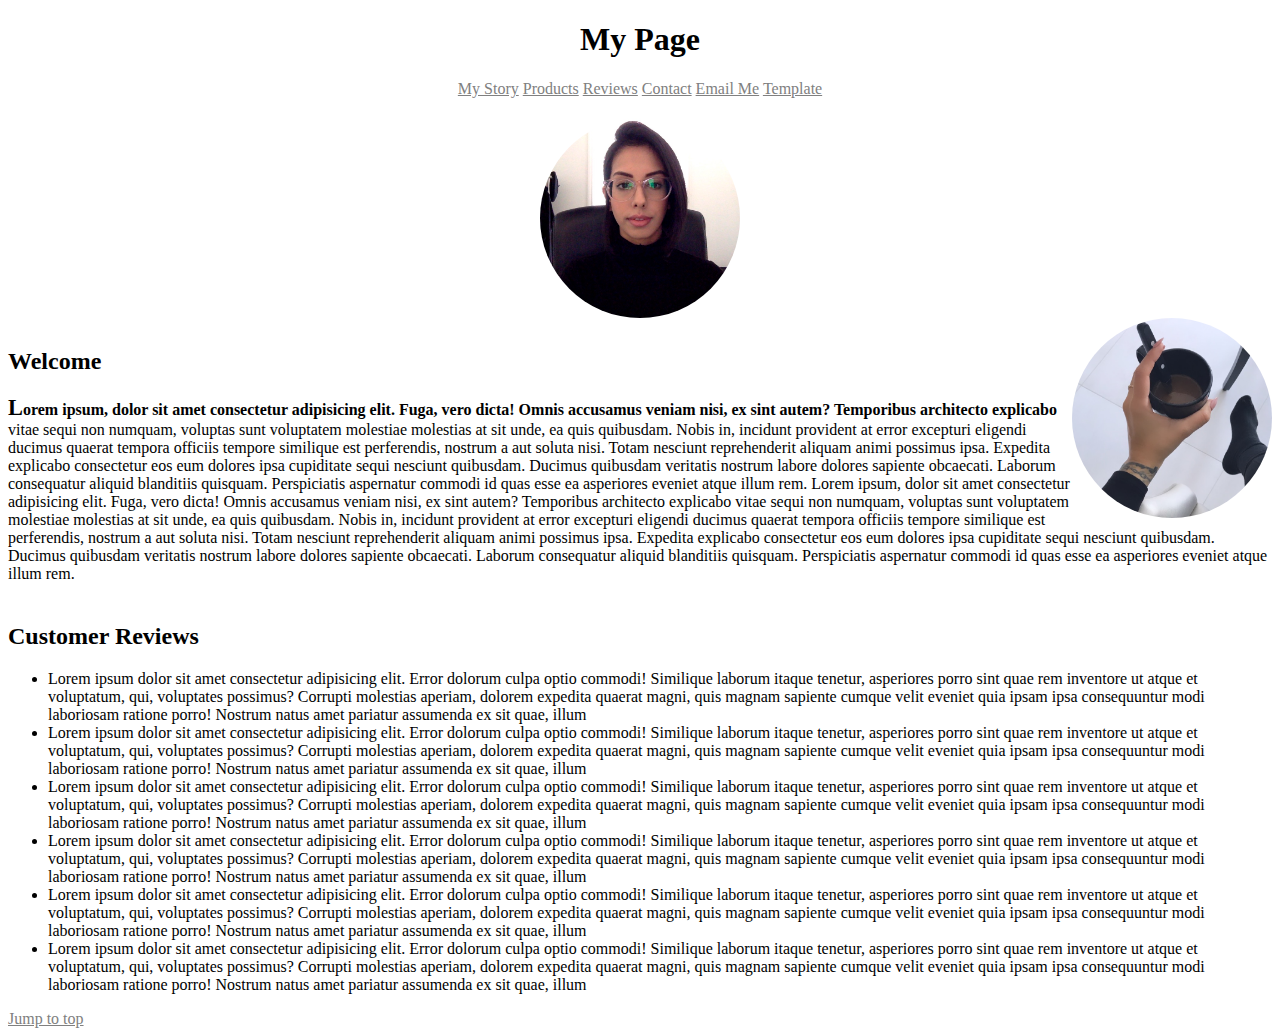
<file: index.html>
<!DOCTYPE html>
<html lang="en">
  <head>
    <meta charset="UTF-8" />
    <meta name="viewport" content="width=device-width, initial-scale=1.0" />
    <meta name="keywords" content="HTML, CSS" />
    <title>My Page</title>
    <link rel="stylesheet" href="css/styles.css">
  </head>
  <body>
        <h1>My Page</h1>
        <div class="titles">
        <a href="products/aboutme.html">My Story</a>
        <a href="products/products.html">Products</a>
        <a href="#section-customer-reviews">Reviews</a>
        <a href="https://www.instagram.com/da.minimal/" target="_blank">Contact</a>
        <a href="mailto:damvaru4@gmail.com">Email Me</a>
        <a href="template.html">Template</a>
    </div>
    <div class="photo">
        <img src="imgs/mephoto.jpg" alt="photobooth pic"/>
    </div>
    <img class="coffee" src="imgs/coffee.jpg" alt="holding a coffee mug"/>
    <h2>Welcome</h2>
    <p>
      Lorem ipsum, dolor sit amet consectetur adipisicing elit. Fuga, vero
      dicta! Omnis accusamus veniam nisi, ex sint autem? Temporibus architecto
      explicabo vitae sequi non numquam, voluptas sunt voluptatem molestiae
      molestias at sit unde, ea quis quibusdam. Nobis in, incidunt provident at
      error excepturi eligendi ducimus quaerat tempora officiis tempore
      similique est perferendis, nostrum a aut soluta nisi. Totam nesciunt
      reprehenderit aliquam animi possimus ipsa. Expedita explicabo consectetur
      eos eum dolores ipsa cupiditate sequi nesciunt quibusdam. Ducimus
      quibusdam veritatis nostrum labore dolores sapiente obcaecati. Laborum
      consequatur aliquid blanditiis quisquam. Perspiciatis aspernatur commodi
      id quas esse ea asperiores eveniet atque illum rem. Lorem ipsum, dolor sit
      amet consectetur adipisicing elit. Fuga, vero dicta! Omnis accusamus
      veniam nisi, ex sint autem? Temporibus architecto explicabo vitae sequi
      non numquam, voluptas sunt voluptatem molestiae molestias at sit unde, ea
      quis quibusdam. Nobis in, incidunt provident at error excepturi eligendi
      ducimus quaerat tempora officiis tempore similique est perferendis,
      nostrum a aut soluta nisi. Totam nesciunt reprehenderit aliquam animi
      possimus ipsa. Expedita explicabo consectetur eos eum dolores ipsa
      cupiditate sequi nesciunt quibusdam. Ducimus quibusdam veritatis nostrum
      labore dolores sapiente obcaecati. Laborum consequatur aliquid blanditiis
      quisquam. Perspiciatis aspernatur commodi id quas esse ea asperiores
      eveniet atque illum rem.
    </p>

    <h2 id="section-customer-reviews">Customer Reviews</h2>
    <p>
        <ul>
            <li>Lorem ipsum dolor sit amet consectetur adipisicing elit. Error dolorum
                culpa optio commodi! Similique laborum itaque tenetur, asperiores porro
                sint quae rem inventore ut atque et voluptatum, qui, voluptates possimus?
                Corrupti molestias aperiam, dolorem expedita quaerat magni, quis magnam
                sapiente cumque velit eveniet quia ipsam ipsa consequuntur modi laboriosam
                ratione porro! Nostrum natus amet pariatur assumenda ex sit quae, illum
            </li>
            <li>Lorem ipsum dolor sit amet consectetur adipisicing elit. Error dolorum
                culpa optio commodi! Similique laborum itaque tenetur, asperiores porro
                sint quae rem inventore ut atque et voluptatum, qui, voluptates possimus?
                Corrupti molestias aperiam, dolorem expedita quaerat magni, quis magnam
                sapiente cumque velit eveniet quia ipsam ipsa consequuntur modi laboriosam
                ratione porro! Nostrum natus amet pariatur assumenda ex sit quae, illum
            </li>
            <li>Lorem ipsum dolor sit amet consectetur adipisicing elit. Error dolorum
                culpa optio commodi! Similique laborum itaque tenetur, asperiores porro
                sint quae rem inventore ut atque et voluptatum, qui, voluptates possimus?
                Corrupti molestias aperiam, dolorem expedita quaerat magni, quis magnam
                sapiente cumque velit eveniet quia ipsam ipsa consequuntur modi laboriosam
                ratione porro! Nostrum natus amet pariatur assumenda ex sit quae, illum
            </li>
            <li>Lorem ipsum dolor sit amet consectetur adipisicing elit. Error dolorum
                culpa optio commodi! Similique laborum itaque tenetur, asperiores porro
                sint quae rem inventore ut atque et voluptatum, qui, voluptates possimus?
                Corrupti molestias aperiam, dolorem expedita quaerat magni, quis magnam
                sapiente cumque velit eveniet quia ipsam ipsa consequuntur modi laboriosam
                ratione porro! Nostrum natus amet pariatur assumenda ex sit quae, illum
            </li>
            <li>Lorem ipsum dolor sit amet consectetur adipisicing elit. Error dolorum
                culpa optio commodi! Similique laborum itaque tenetur, asperiores porro
                sint quae rem inventore ut atque et voluptatum, qui, voluptates possimus?
                Corrupti molestias aperiam, dolorem expedita quaerat magni, quis magnam
                sapiente cumque velit eveniet quia ipsam ipsa consequuntur modi laboriosam
                ratione porro! Nostrum natus amet pariatur assumenda ex sit quae, illum
            </li>
            <li>Lorem ipsum dolor sit amet consectetur adipisicing elit. Error dolorum
                culpa optio commodi! Similique laborum itaque tenetur, asperiores porro
                sint quae rem inventore ut atque et voluptatum, qui, voluptates possimus?
                Corrupti molestias aperiam, dolorem expedita quaerat magni, quis magnam
                sapiente cumque velit eveniet quia ipsam ipsa consequuntur modi laboriosam
                ratione porro! Nostrum natus amet pariatur assumenda ex sit quae, illum
            </li>
        </ul>
    </p>
    <a href="#">Jump to top</a>
  </body>
</html>
</file>
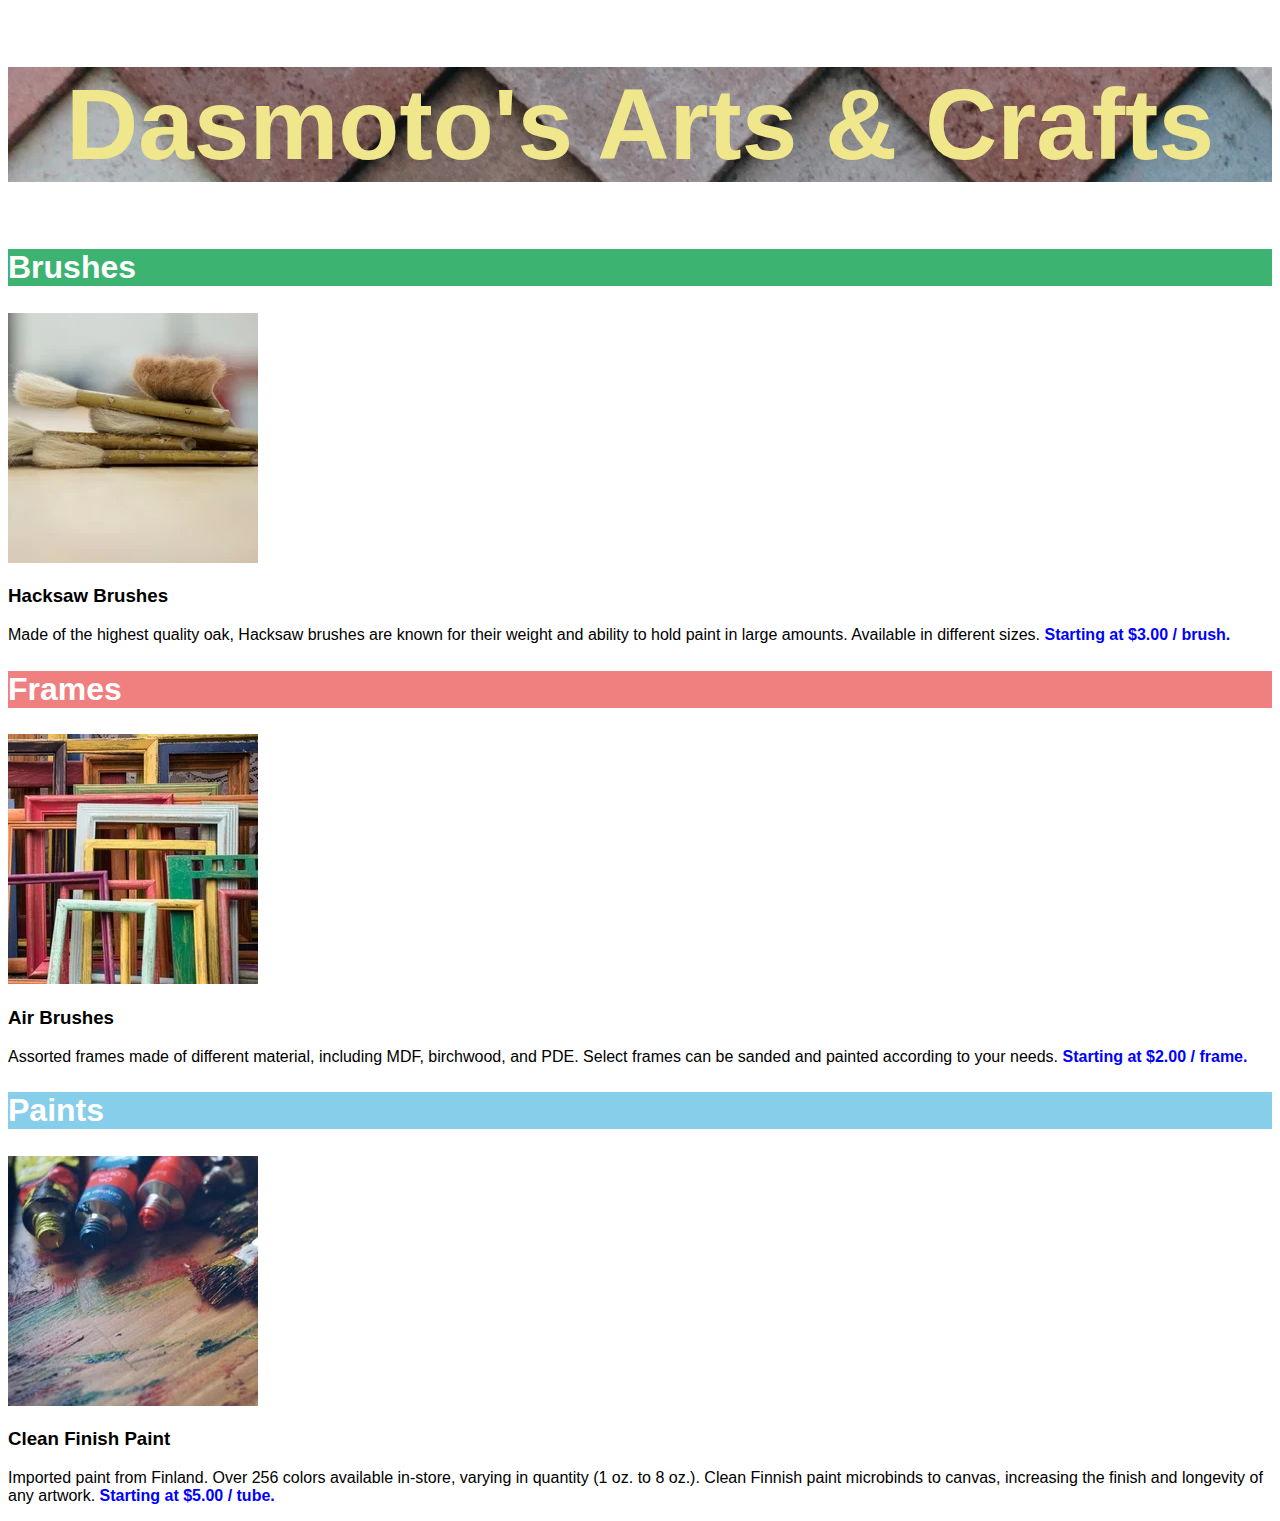
<file: Dasmoto's ArtsCrafts/index.html>
<!DOCTYPE html>
<html lang="en">
  <head>
    <meta charset="UTF-8" />
    <meta http-equiv="X-UA-Compatible" content="IE=edge" />
    <meta name="viewport" content="width=device-width, initial-scale=1.0" />
    <title>Dasmoto's Arts & Crafts</title>
    <link rel="stylesheet" href="./style.css" type="text/css" />
  </head>
  <body>
    <header>
      <h1>Dasmoto's Arts & Crafts</h1>
      <div class="item1">
        <h2 id="brush">Brushes</h2>
        <img src="img/hacksaw.webp" alt="image of paint brushes" />
        <h3>Hacksaw Brushes</h3>
        <p>
          Made of the highest quality oak, Hacksaw brushes are known for their
          weight and ability to hold paint in large amounts. Available in
          different sizes. <span class="price">Starting at $3.00 / brush.</span>
        </p>
      </div>
      <div class="item2">
        <h2 id="frame">Frames</h2>
        <img src="img/frames.webp" alt="image of paint brushes" />
        <h3>Air Brushes</h3>
        <p>
          Assorted frames made of different material, including MDF, birchwood,
          and PDE. Select frames can be sanded and painted according to your
          needs. <span class="price">Starting at $2.00 / frame.</span>
        </p>
      </div>
      <div class="item3">
        <h2 id="paint">Paints</h2>
        <img src="img/finnish.webp" alt="image of paint brushes" />
        <h3>Clean Finish Paint</h3>
        <p>
          Imported paint from Finland. Over 256 colors available in-store,
          varying in quantity (1 oz. to 8 oz.). Clean Finnish paint microbinds
          to canvas, increasing the finish and longevity of any artwork.
          <span class="price">Starting at $5.00 / tube.</span>
        </p>
      </div>
    </header>
  </body>
</html>
</file>
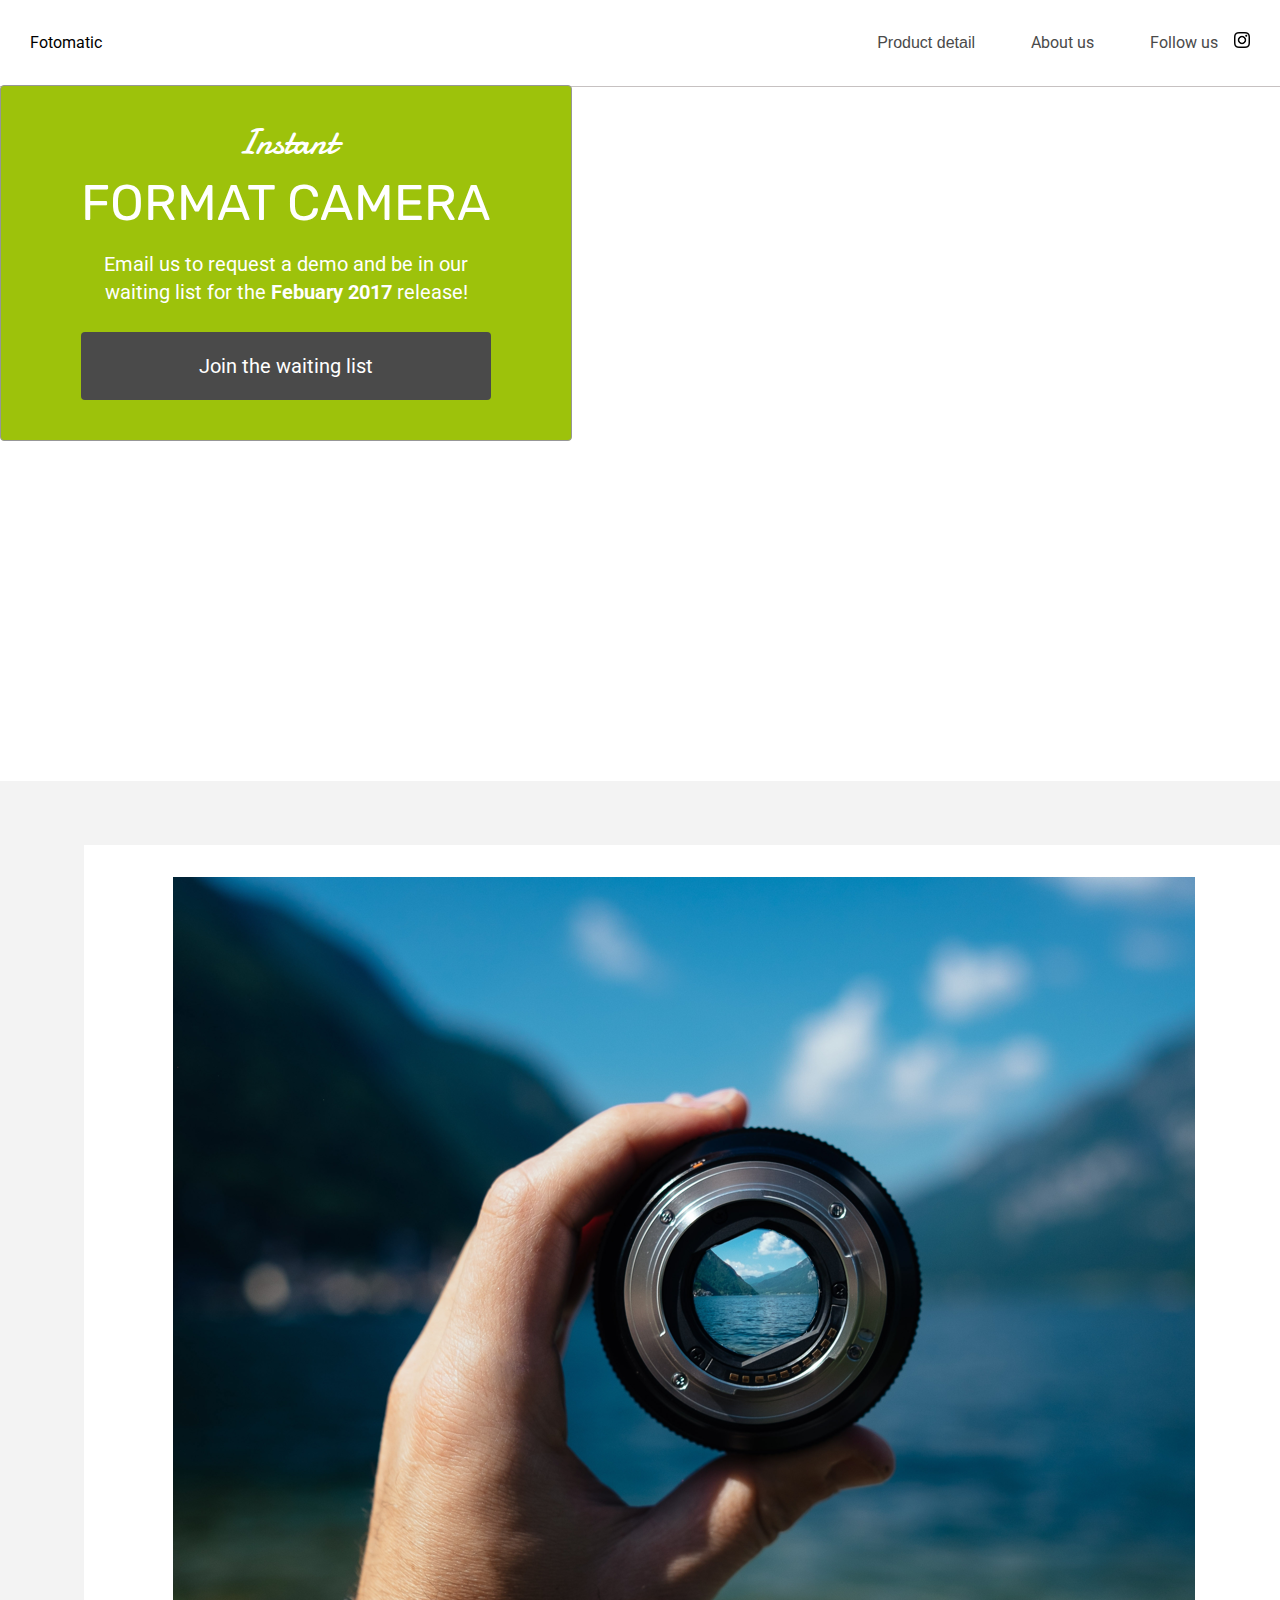
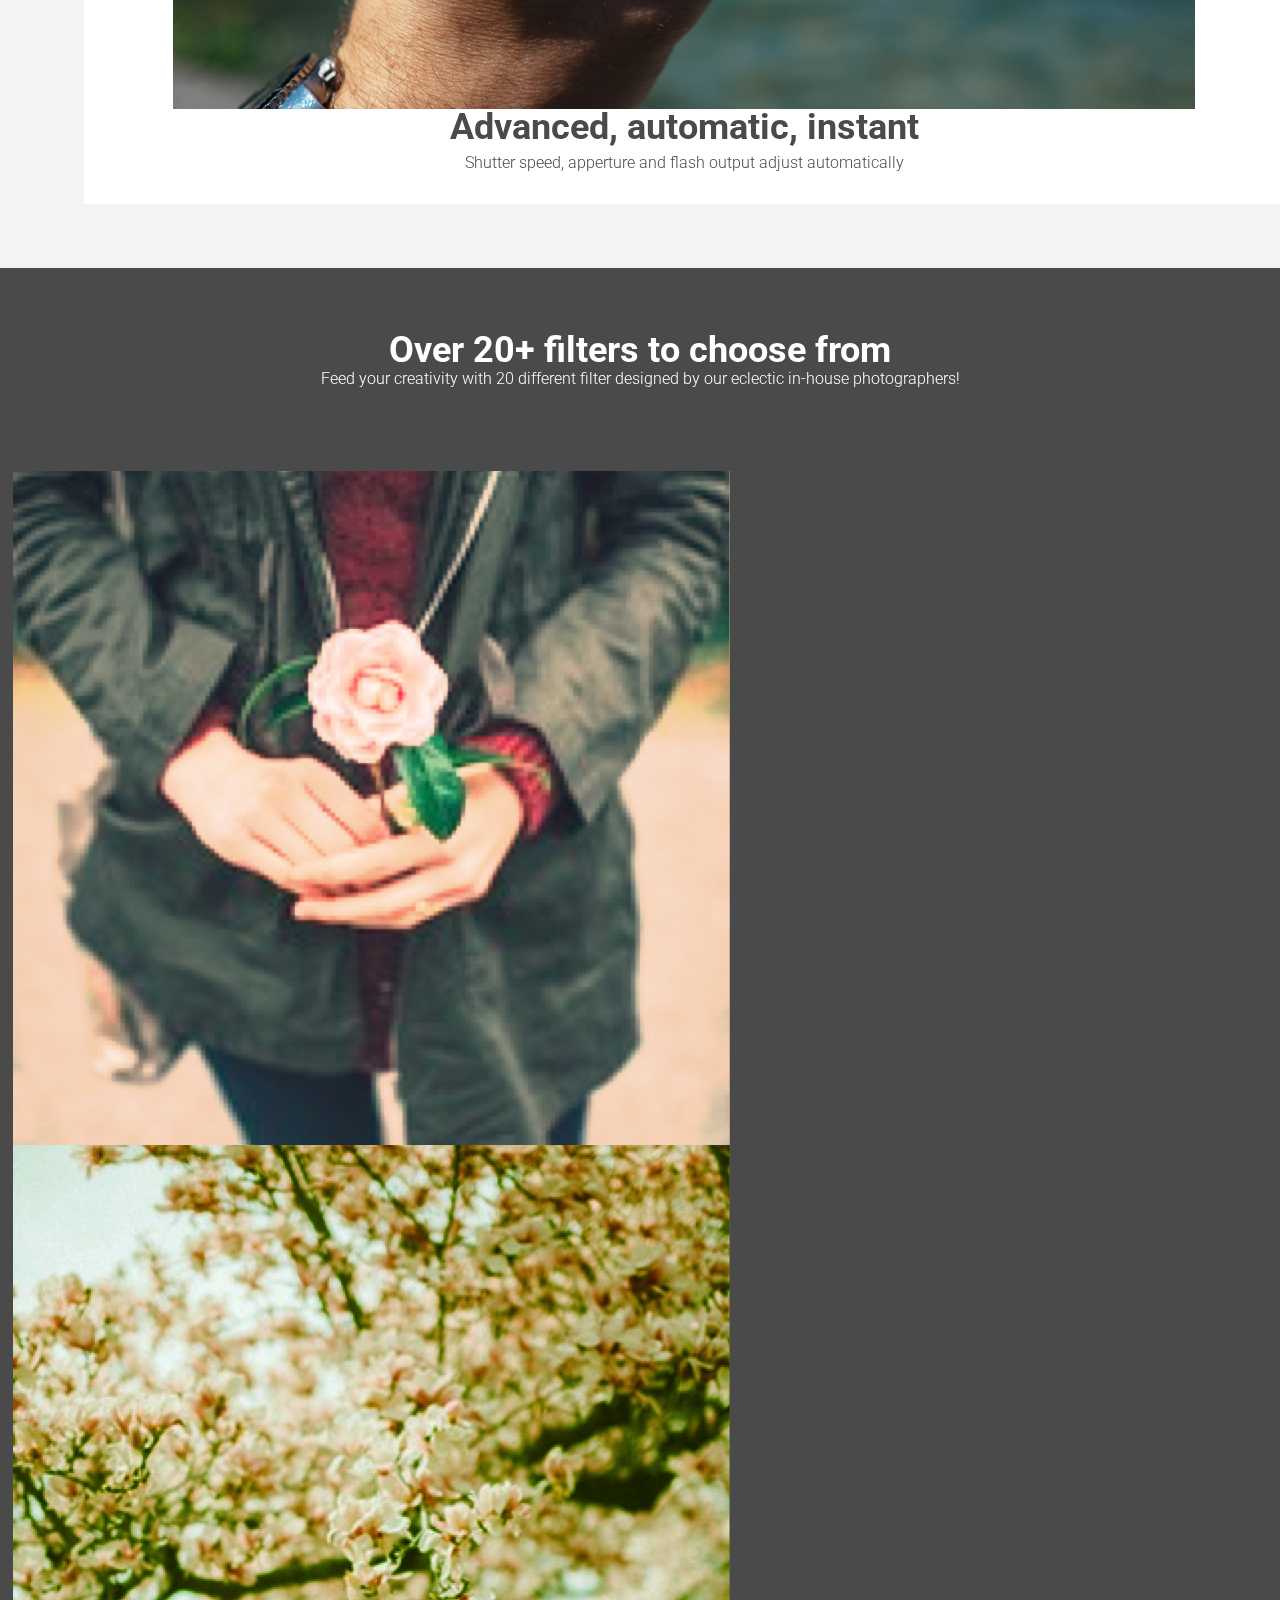
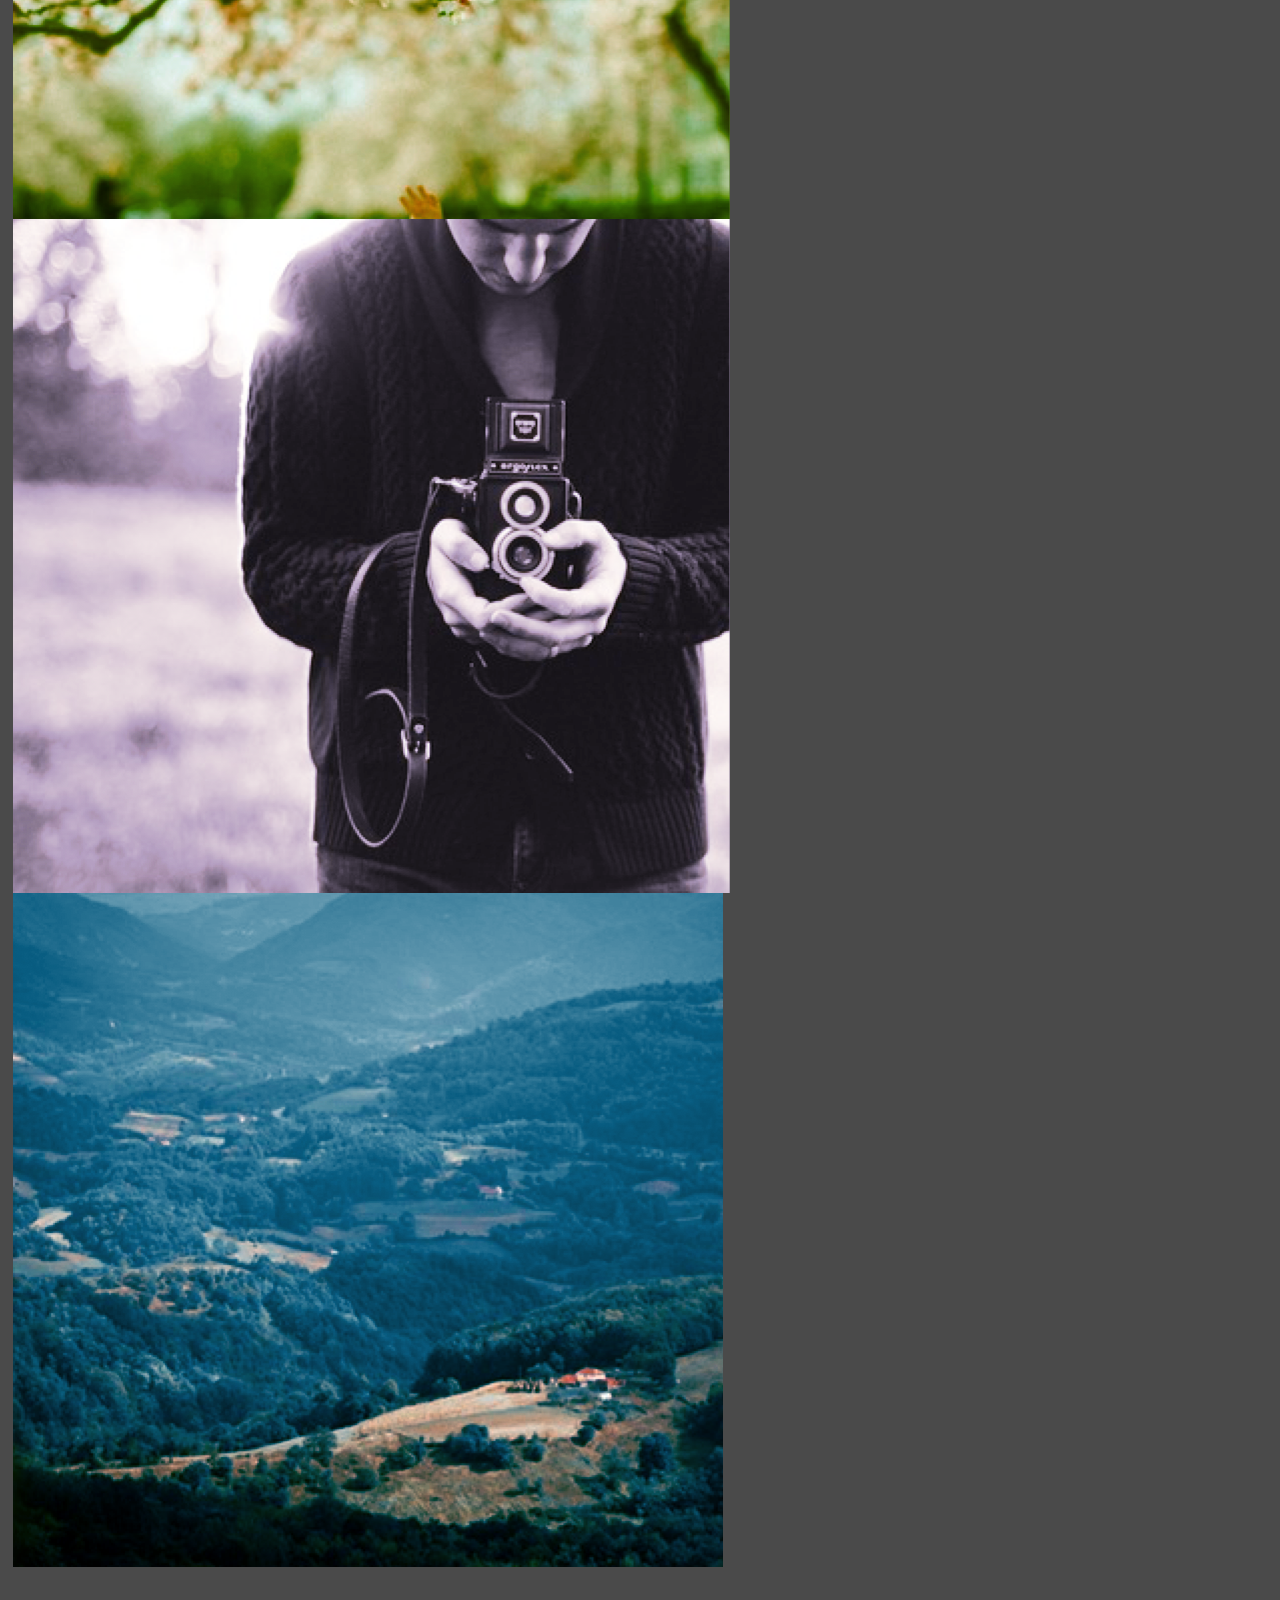
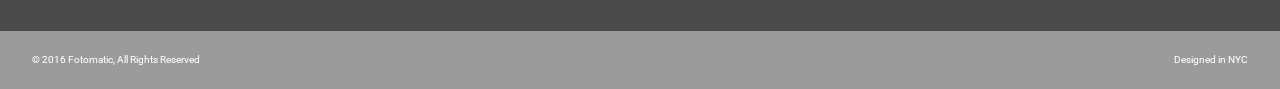
<file: foto/index.html>
<!DOCTYPE html>
<html>
  <head>
    <link
      href="https://fonts.googleapis.com/css?family=Damion"
      rel="stylesheet"
    />
    <link
      href="https://fonts.googleapis.com/css?family=Rubik"
      rel="stylesheet"
    />
    <link
      href="https://fonts.googleapis.com/css?family=Roboto:300,400,600,700"
      rel="stylesheet"
    />
    <link rel="stylesheet" href="css/reset.css" />
    <link rel="stylesheet" href="css/style.css" />
    <meta charset="UTF-8" />
  </head>
  <body>
    <!-- Header -->
    <header>
      <div class="content">
        <a href="index.html" class="desktop logo">Fotomatic</a>
        <nav class="desktop">
          <ul>
            <li><a href="#">Product detail</a></li>
            <li><a href="#">About us</a></li>
            <li>
              <a href="https://www.instagram.com/"
                >Follow us <img class="icon" src="images/instagram.png"
              /></a>
            </li>
          </ul>
        </nav>
        <nav class="mobile">
          <ul>
            <li>
              <a href="#"><img src="images/ic-logo.svg" /></a>
            </li>
            <li>
              <a href="#"><img src="images/ic-product-detail.svg" /></a>
            </li>
            <li>
              <a href="#"><img src="images/ic-about-us.svg" /></a>
            </li>
            <li><a href="#" class="button">Join us</a></li>
          </ul>
        </nav>
      </div>
    </header>

    <!-- Main Content -->
    <div class="main-content">
      <!-- Sign Up Section -->
      <div id="sign-up-section" class="banner">
        <div id="sign-up-cta">
          <div class="content center">
            <div class="header">
              <h2 class="cursive">Instant</h2>
              <h1 class="striking">FORMAT CAMERA</h1>
            </div>
            <div class="email">
              <span>
                Email us to request a demo and be in our waiting list for the
                <strong>Febuary 2017</strong> release!
              </span>
              <div class="button">Join the waiting list</div>
            </div>
          </div>
        </div>
      </div>

      <!-- Features Section -->
      <div id="features-section">
        <div class="feature">
          <div class="center">
            <div class="image-container">
              <img src="images/feature-1.png" />
            </div>
            <div class="content">
              <h2>Advanced, automatic, instant</h2>
              <h3>
                Shutter speed, apperture and flash output adjust automatically
              </h3>
            </div>
          </div>
        </div>
        <div class="feature">
          <div class="center">
            <div class="image-container">
              <img src="images/feature-2.png" />
            </div>
            <div class="content">
              <h2>Beautifully crafted inside-out</h2>
              <h3>
                From the paint outside to the tiny screw inside, Fotomatic is
                crafted with love and 20-year of expertise
              </h3>
            </div>
          </div>
        </div>
      </div>

      <!-- Filters Section -->
      <div id="filters-section">
        <div class="content center">
          <h2>Over 20+ filters to choose from</h2>
          <h3>
            Feed your creativity with 20 different filter designed by our
            eclectic in-house photographers!
          </h3>
        </div>
        <div class="images-container">
          <div class="image-container">
            <img src="images/filter-1.png" />
          </div>
          <div class="image-container">
            <img src="images/filter-2.png" />
          </div>
          <div class="image-container">
            <img src="images/filter-3.png" />
          </div>
          <div class="image-container extra">
            <img src="images/filter-4.png" />
          </div>
        </div>
      </div>

      <!-- Quotes Section
    <div id="quotes-section">
      <div class="content center">
        <span class="quote">“It’s truly something that could create a brand new photography Renaissance”</span>
        <img class="quote-citation" src="./resources/images/photography-logo.png" />
      </div>
    </div>

    <!-- Footer -->
      <footer>
        <div class="content">
          <span class="copyright">© 2016 Fotomatic, All Rights Reserved</span>
          <span class="location">Designed in NYC</span>
        </div>
      </footer>
    </div>
  </body>
</html>
</file>
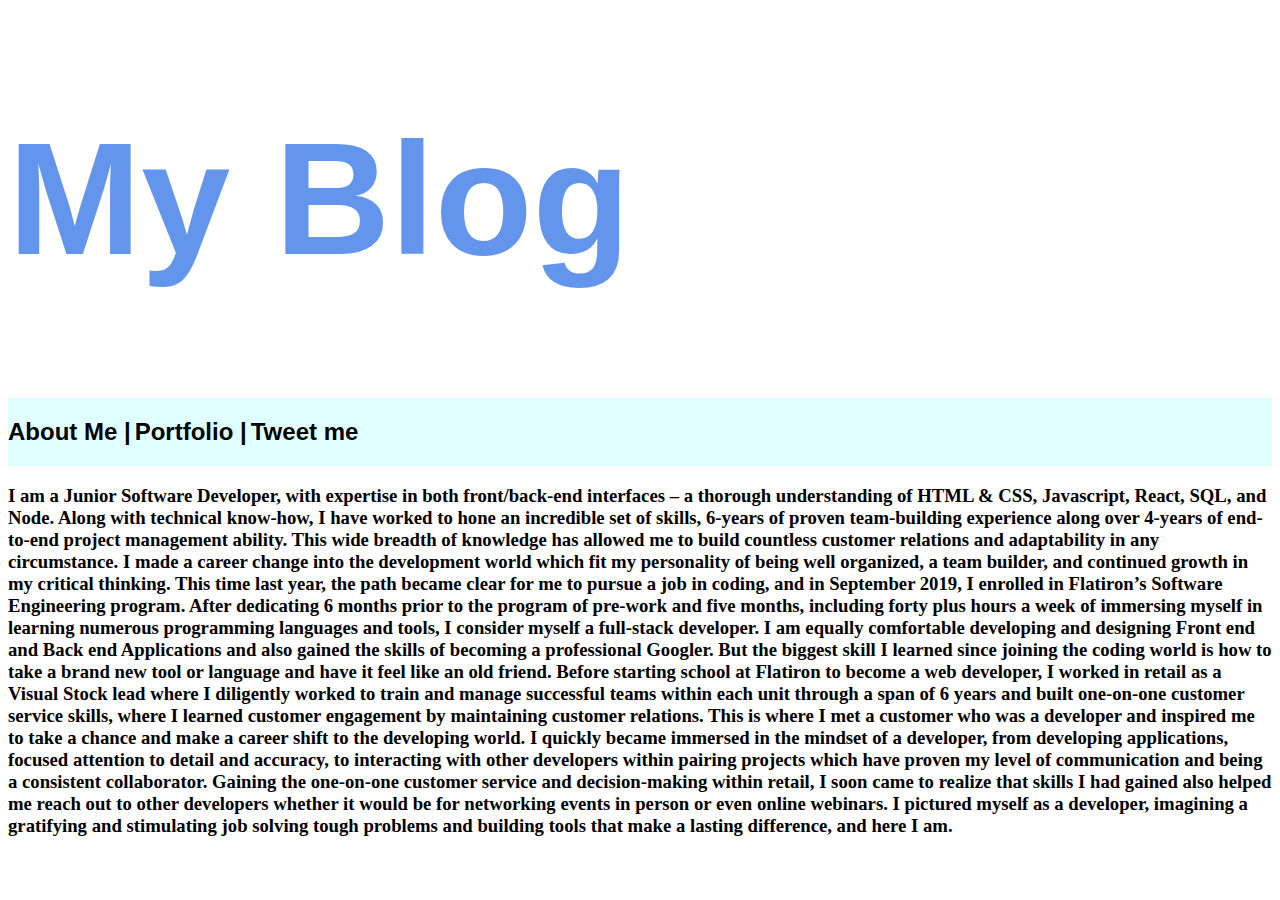
<file: Website/index.html>
<!DOCTYPE html>
<html lang="en">
  <head>
    <meta charset="UTF-8" />
    <meta http-equiv="X-UA-Compatible" content="IE=edge" />
    <meta name="viewport" content="width=device-width, initial-scale=1.0" />
    <link rel="stylesheet" href="styles.css" />
    <title>Blog</title>
  </head>
  <body>
    <h1>My Blog</h1>
    <nav class="nav-bar">
      <a href="#about-me"><h2>About Me |</h2></a>
      <a href="https://dvru.github.io/portfolio/"><h2>Portfolio |</h2></a>
      <a href="https://twitter.com/VaruDamini"><h2>Tweet me</h2></a>
    </nav>
    <div id="about-me">
      <h3>
      
        I am a Junior Software Developer, with expertise in both front/back-end
        interfaces – a thorough understanding of HTML & CSS, Javascript, React,
        SQL, and Node. Along with technical know-how, I have worked to hone an
        incredible set of skills, 6-years of proven team-building experience
        along over 4-years of end-to-end project management ability. This wide
        breadth of knowledge has allowed me to build countless customer
        relations and adaptability in any circumstance. I made a career change
        into the development world which fit my personality of being well
        organized, a team builder, and continued growth in my critical thinking.
        This time last year, the path became clear for me to pursue a job in
        coding, and in September 2019, I enrolled in Flatiron’s Software
        Engineering program. After dedicating 6 months prior to the program of
        pre-work and five months, including forty plus hours a week of immersing
        myself in learning numerous programming languages and tools, I consider
        myself a full-stack developer. I am equally comfortable developing and
        designing Front end and Back end Applications and also gained the skills
        of becoming a professional Googler. But the biggest skill I learned
        since joining the coding world is how to take a brand new tool or
        language and have it feel like an old friend. Before starting school at
        Flatiron to become a web developer, I worked in retail as a Visual Stock
        lead where I diligently worked to train and manage successful teams
        within each unit through a span of 6 years and built one-on-one customer
        service skills, where I learned customer engagement by maintaining
        customer relations. This is where I met a customer who was a developer
        and inspired me to take a chance and make a career shift to the
        developing world. I quickly became immersed in the mindset of a
        developer, from developing applications, focused attention to detail and
        accuracy, to interacting with other developers within pairing projects
        which have proven my level of communication and being a consistent
        collaborator. Gaining the one-on-one customer service and
        decision-making within retail, I soon came to realize that skills I had
        gained also helped me reach out to other developers whether it would be
        for networking events in person or even online webinars. I pictured
        myself as a developer, imagining a gratifying and stimulating job
        solving tough problems and building tools that make a lasting
        difference, and here I am.
      </h3>
    </div>
  </body>
</html>
</file>
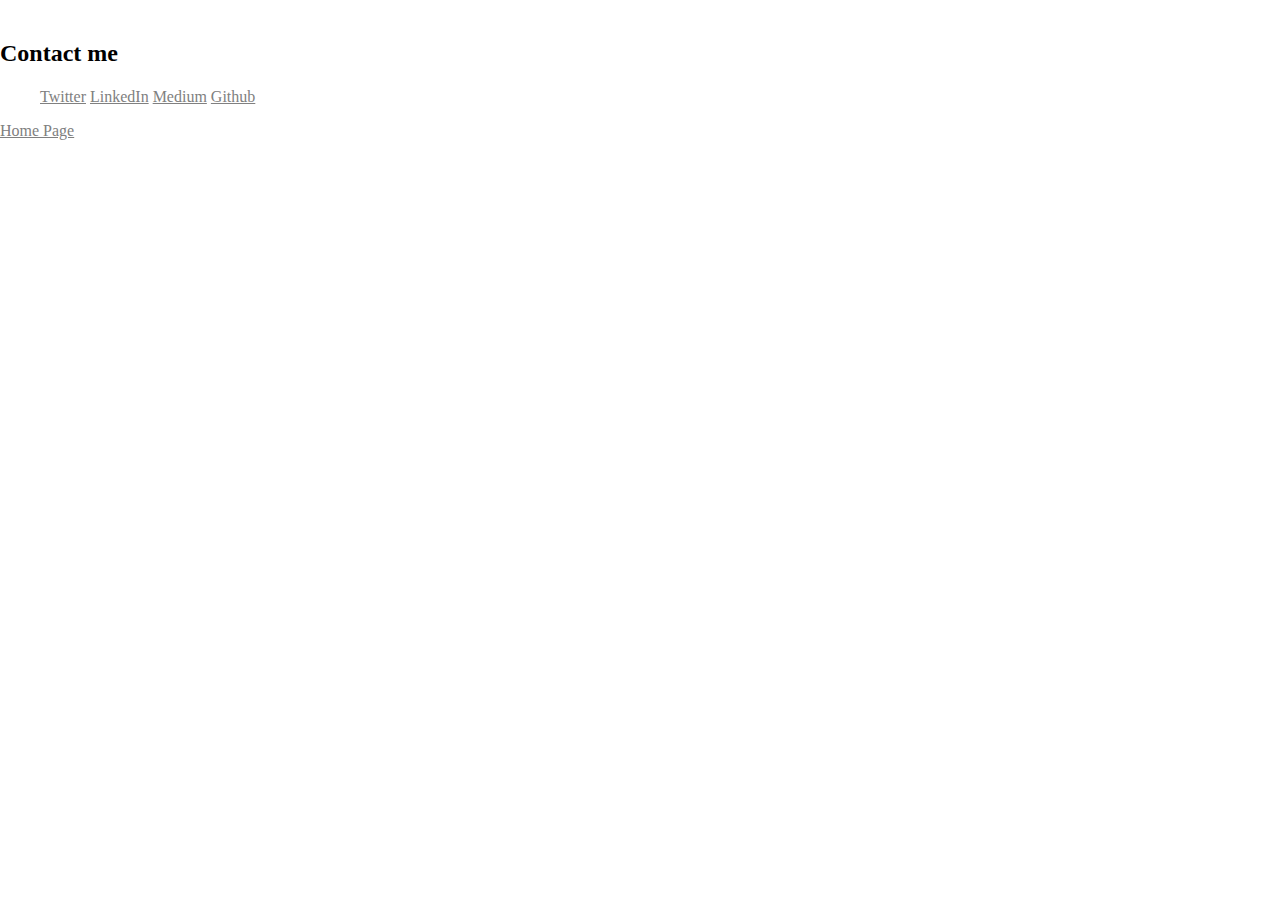
<file: contact.html>
<!DOCTYPE html>
<html lang="en">
  <head>
    <meta charset="UTF-8" />
    <meta http-equiv="X-UA-Compatible" content="IE=edge" />
    <meta name="viewport" content="width=device-width, initial-scale=1.0" />
    <title>Contact me</title>
    <link rel="stylesheet" href="../css/normalize.css" />
    <link rel="stylesheet" href="../css/styles.css" />
  </head>
  <body>
    <h2>Contact me</h2>
    <ul>
      <a href="https://twitter.com/VaruDamini/" target="_blank">Twitter</a>
      <a
        href="https://www.linkedin.com/in/damini-varu-71607b197/"
        target="_blank"
        >LinkedIn</a
      >
      <a href="https://medium.com/@dvru/" target="_blank">Medium</a>
      <a href="https://github.com/dvru/" target="_blank">Github</a>
    </ul>
  </body>
  <a href="../index.html">Home Page</a>
</html>
</file>
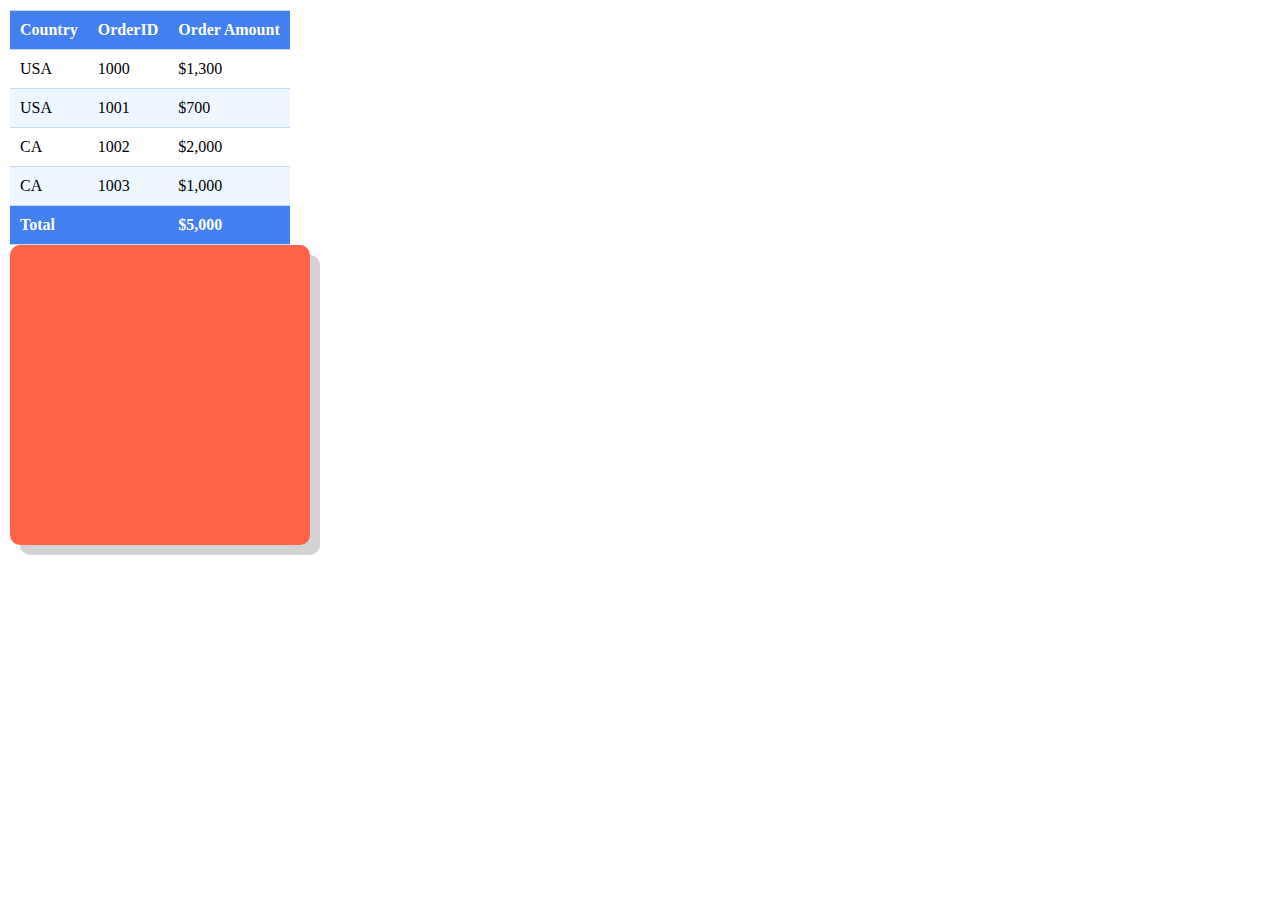
<file: exercise.html>
<!DOCTYPE html>
<html lang="en">
  <head>
    <meta charset="UTF-8" />
    <meta http-equiv="X-UA-Compatible" content="IE=edge" />
    <meta name="viewport" content="width=device-width, initial-scale=1.0" />
    <title>Exercise</title>
    <style>
    body {
        margin: 10px;
    }
    table,
    td,
    th {
    border: 1px solid #c4dcf3;
    border-left: 0;
    border-right: 0;
    border-collapse: collapse;
    }
    
    td, th {
    padding: 10px;
    }

    th {
    background-color: #427fef;
    color: white;
    }

    tr:nth-child(odd) {
    background-color: #eef7ff;
    }
    tfoot {
        text-align: left;
    }
    .box {
    background: tomato;
    width: 300px;
    height: 300px;
    box-shadow: 10px 10px lightgray;
    border-radius: 10px;
    }
    </style>
  </head>
  <body>
    <table>
      <thead>
        <tr>
          <th>Country</th>
          <th>OrderID</th>
          <th>Order Amount</th>
        </tr>
        <tr>
          <td>USA</td>
          <td>1000</td>
          <td>$1,300</td>
        </tr>
        <tr>
          <td>USA</td>
          <td>1001</td>
          <td>$700</td>
        </tr>
        <tr>
          <td>CA</td>
          <td>1002</td>
          <td>$2,000</td>
        </tr>
        <tr>
          <td>CA</td>
          <td>1003</td>
          <td>$1,000</td>
        </tr>
        <tfoot>
            <th colspan="2">Total</th>
            <th >$5,000</th>
        </tfoot>
      </thead>
    </table>
    <div class="box"></div>
  </body>
</html>
</file>
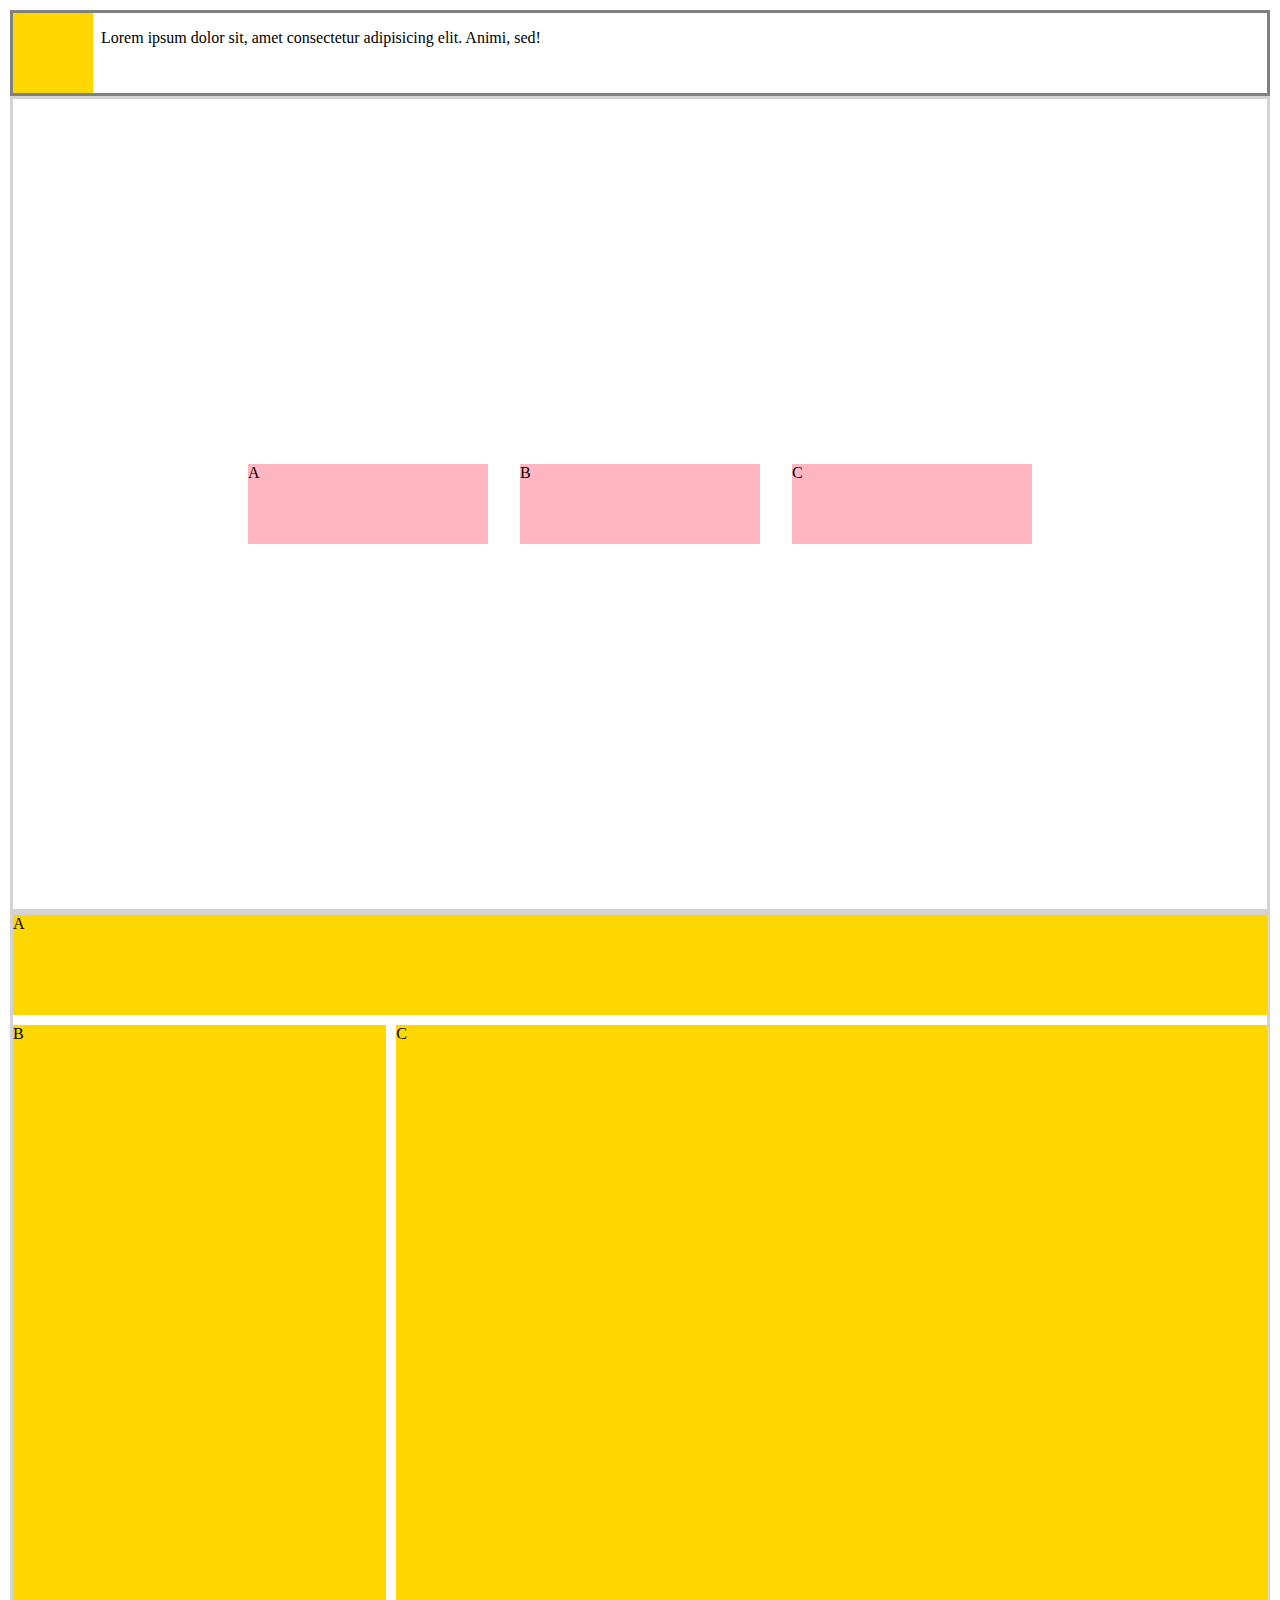
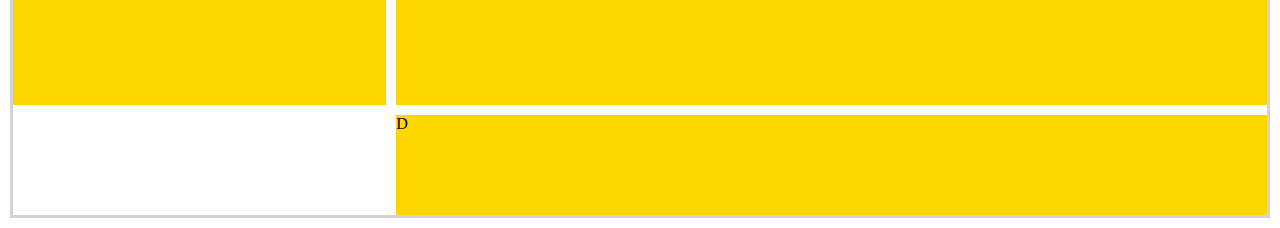
<file: layout.html>
<!DOCTYPE html>
<html lang="en">
  <head>
    <meta charset="UTF-8" />
    <meta http-equiv="X-UA-Compatible" content="IE=edge" />
    <meta name="viewport" content="width=device-width, initial-scale=1.0" />
    <title>Layout</title>
    <style>
      body {
        margin: 10px;
      }
      .boxes {
        border: 3px solid lightgray;
        position: relative;
      }
      .box-on {
        background-color: black;
      }

      .box-two {
        background-color: pink;
        position: absolute;
        top: 0;
        z-index: 999999;
      }

      .box-three {
        background-color: lightgray;
      }
      .avatar {
        width: 5rem;
        height: 5rem;
        background-color: gold;
        float: left;
        margin-right: 0.5rem;
      }
      .tweet {
        border: 3px solid grey;
      }

      .clearfix::after {
        content: "";
        display: block;
        clear: both;
      }
      .clear {
        clear: both;
      }

      .container {
        border: 3px solid lightgray;
        display: flex;
        flex-direction: row;
        justify-content: center;
        align-items: center;
        height: 90vh;
      }
      .box {
        flex-basis: 15rem;
        flex-shrink: 1;
        width: 5rem;
        height: 5rem;
        background-color: lightpink;
        margin: 1rem;
      }
      .box1 {
        flex-shrink: 0;
      }

      .container-one {
        display: grid;
        /* grid-template-rows: repeat(3, 100px);
        grid-template-columns: repeat(2, 100px); */
        grid-template: 100px auto 100px / 30fr 70fr;
        grid-template-areas:
          "header   header"
          "sidebar  main"
          ".         footer";
        gap: 10px;
        border: 3px solid lightgrey;
        height: 100vh;
      }

      .boxes1 {
        background-color: gold;
      }

      .box-one {
        grid-area: header;
      }

      .box-four {
        grid-area: footer;
      }
    </style>
  </head>
  <body>
    <article class="tweet clearfix">
      <div class="avatar"></div>
      <p>
        Lorem ipsum dolor sit, amet consectetur adipisicing elit. Animi, sed!
      </p>
    </article>

    <div class="container">
      <div class="box box1">A</div>
      <div class="box">B</div>
      <div class="box">C</div>
    </div>

    <div class="container-one">
      <div class="boxes1 box-one">A</div>
      <div class="boxes1">B</div>
      <div class="boxes1">C</div>
      <div class="boxes1 box-four">D</div>
    </div>
  </body>
</html>
</file>
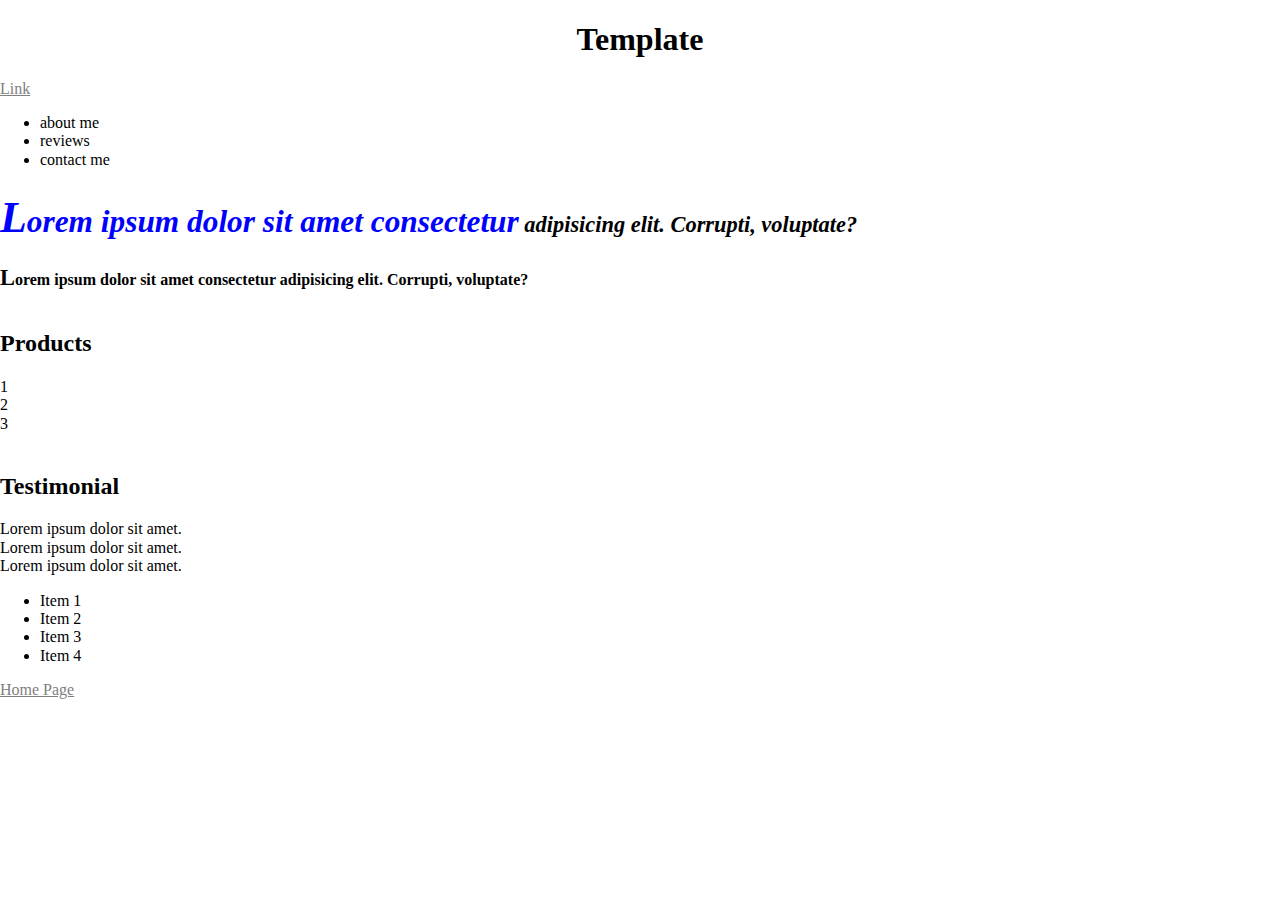
<file: template.html>
<!DOCTYPE html>
<html lang="en">
  <head>
    <meta charset="UTF-8" />
    <meta http-equiv="X-UA-Compatible" content="IE=edge" />
    <meta name="viewport" content="width=device-width, initial-scale=1.0" />
    <title>Template</title>
    <link rel="stylesheet" href="../css/normalize.css" />
    <link rel="stylesheet" href="../css/styles.css" />
  </head>
  <body>
    <h1>Template</h1>
    <a href="https://something.com">Link</a>
    <header>
      <nav>
        <ul>
          <li>about me</li>
          <li>reviews</li>
          <li>contact me</li>
        </ul>
      </nav>
    </header>
    <main>
      <article>
        <p>
          <strong>Lorem ipsum dolor sit amet consectetur</strong> adipisicing
          elit. Corrupti, voluptate?
        </p>
        <p>
          Lorem ipsum dolor sit amet consectetur adipisicing elit. Corrupti,
          voluptate?
        </p>
      </article>
      <section>
        <h2>Products</h2>
        <article>1</article>
        <article>2</article>
        <article>3</article>
      </section>
      <section>
        <h2>Testimonial</h2>
        <article>Lorem ipsum dolor sit amet.</article>
        <article>Lorem ipsum dolor sit amet.</article>
        <article>Lorem ipsum dolor sit amet.</article>
      </section>
    </main>
    <aside></aside>
    <footer>
      <nav>
        <ul>
          <li>Item 1</li>
          <li>Item 2</li>
          <li>Item 3</li>
          <li>Item 4</li>
        </ul>
      </nav>
    </footer>
    <a href="../index.html">Home Page</a>
  </body>
</html>
</file>
<file: css/styles.css>
/* Main Page */

h1 {
  text-align: center;
}
h2 {
  margin-top: 40px;
}
.username {
  font-weight: bold;
}
strong {
  color: blue;
  font-style: normal;
}
img.coffee {
  width: 200px;
  height: 200px;
  object-fit: cover;
  float: right;
}
.titles {
  text-align: center;
}
a {
  justify-content: center;
  margin: auto;
}
.photo,
img {
  width: 200px;
  height: 200px;
  object-fit: cover;
  border-radius: 100px;
  margin-top: 10px;
  margin-left: auto;
  margin-right: auto;
}

/* About me */

video {
  width: 400px;
}

/* Products */
table,
td,
th {
  border: 1px solid grey;
  border-collapse: collapse;
  padding: 8px;
}

/* Contact */

article :first-of-type {
  font-size: 140%;
  font-style: italic;
}

article :last-of-type {
  font-weight: bold;
}

/* Template */

/* ul li:nth-child(odd) {
  font-weight: bold;
  color: blueviolet;
}

ul li:nth-child(even) {
  font-style: italic;
  color: blue;
} */

a:visited,
a:link {
  color: grey;
}
a:hover,
a:focus {
  color: black;
}

p::first-letter {
  font-size: 140%;
}
p::first-line {
  font-weight: bold;
}
::selection {
  background-color: yellow;
}
</file>
<file: Dasmoto's ArtsCrafts/style.css>
* {
  font-family: Arial, Helvetica, sans-serif;
}

h1 {
  font-family: Arial, Helvetica, sans-serif;
  font-size: 100px;
  font-weight: bold;
  color: khaki;
  text-align: center;
  background-image: url(./img/pattern.webp);
}

h2 {
  font-family: Arial, Helvetica, sans-serif;
  font-size: 32px;
  font-weight: bold;
  color: white;
}

#brush {
  background-color: mediumseagreen;
}

#frame {
  background-color: lightcoral;
}

#paint {
  background-color: skyblue;
}

.price {
  font-family: Arial, Helvetica, sans-serif;
  font-weight: bold;
  color: blue;
}
</file>
<file: foto/css/style.css>
/* Universal Styles */

html {
  font-family: "Roboto", sans-serif;
  font-size: 16px;
}

.main-content {
  position: relative;
  top: 5.3125rem; /* To offset for fixed header. */
}

.center {
  text-align: center;
}

.button {
  border-radius: 4px;
  background-color: #4a4a4a;
  color: white;
}

.image-container {
  overflow: hidden;
}

.image-container img {
  display: block;
}

@media only screen and (max-width: 760px) {
  .main-content {
    top: 2.5625rem;
  }
}

/* Header */

header {
  position: fixed;
  width: 100%;
  border-bottom: solid 1px #c6c1c1;
  background-color: white;
}

header .content {
  display: flex;
  align-items: center;
  padding: 1.875rem;
}

header .logo {
  flex: 1;
}

header nav ul {
  display: flex;
}

nav li {
  padding-left: 3.5rem;
}

li:first-child {
  color: #4a4a4a;
  font-size: 16px;
  font-family: "Roboto-Regular", sans-serif;
  line-height: 1.6;
}

nav a {
  vertical-align: bottom;
  line-height: 1.6;
  font-size: 1rem;
  color: #4a4a4a;
}

header .icon {
  width: 1rem;
  padding-left: 0.75rem;
}

header .mobile {
  display: none;
}

@media only screen and (max-width: 760px) {
  header .desktop {
    display: none;
  }

  header .mobile {
    display: block;
    width: 100%;
  }

  header .content {
    padding: 0.5rem 0;
  }

  header .mobile ul {
    display: flex;
    justify-content: space-around;
    align-items: center;
    width: 100%;
  }

  header .mobile li {
    padding: 0;
  }

  header .mobile .button {
    padding: 0.1875rem 0.5rem;
    background-color: #9dc20b;
    line-height: 1.6;
    color: white;
  }
}

/* Sign Up Section */

#sign-up-section {
  display: flex;
  justify-content: flex-start;
  align-items: flex-start;
  height: 43.5rem;
}

#sign-up-cta {
  padding: 0 5rem 2.5rem 5rem;
  border: solid 1px #979797;
  border-radius: 4px;
  background-color: #9dc20b;
}

#sign-up-cta .content {
  width: 25.625rem;
  margin-top: 2rem;
  font-family: "Roboto", sans-serif;
  font-size: 1.25rem;
  line-height: 1.4;
  color: white;
}

#sign-up-cta h1 {
  font-size: 3.125rem;
}

#sign-up-cta h2 {
  font-size: 2.25rem;
}

#sign-up-cta span strong {
  font-weight: bold;
}

#sign-up-cta .cursive {
  font-family: "Damion", cursive;
}

#sign-up-cta .striking {
  font-family: "Rubik", sans-serif;
  padding-bottom: 0.75rem;
}

#sign-up-cta .button {
  margin-top: 1.625rem;
  padding: 1.25rem 7.25rem;
}

@media only screen and (max-width: 760px) {
  #sign-up-section {
    align-items: center;
    justify-content: center;
    height: 28rem;
  }

  #sign-up-cta {
    position: static;
    width: auto;
    height: auto;
    background-color: transparent;
    border: none;
  }

  #sign-up-cta .content {
    margin-top: 0;
  }

  #sign-up-cta .email {
    display: none;
  }

  #sign-up-cta h1 {
    font-size: 3.125rem;
  }

  #sign-up-cta h2 {
    font-size: 2.25rem;
  }
}

@media only screen and (max-width: 450px) {
  #sign-up-section {
    height: 20rem;
  }

  #sign-up-cta h1 {
    font-size: 2.25rem;
  }

  #sign-up-cta h2 {
    font-size: 2rem;
  }
}

/* Features Section */

#features-section {
  display: flex;
  justify-content: space-between;
  padding: 4rem 5%;
  background-color: #f3f3f3;
}

.feature {
  flex: 1;
  padding: 2rem;
  margin: 0px 1.25rem;
  background-color: white;
}

.feature .image-container {
  width: 90%;
  height: 65%;
  margin: 0 auto;
}

.feature h2 {
  padding-bottom: 0.5rem;
  font-size: 2.25rem;
  font-weight: bold;
  color: #4a4a4a;
}

.feature h3 {
  font-size: 1rem;
  line-height: 1.2;
  font-weight: 300;
  color: #4a4a4a;
}

@media only screen and (max-width: 890px) {
  .feature h2 {
    font-size: 1.125rem;
    line-height: 1.3;
    font-weight: normal;
  }

  .feature h3 {
    font-size: 0.875rem;
    line-height: 1.4;
  }
}

@media only screen and (max-width: 760px) {
  #features-section {
    flex-flow: column;
    padding: 0;
  }

  .feature {
    margin: 0;
    padding: 1.25rem 1rem 0 1rem;
  }
}

/* Filters Section */

#filters-section {
  padding: 4rem 0;
  background-color: #4a4a4a;
}

#filters-section .content {
  padding: 0 0.625rem;
  margin-bottom: 5rem;
}

#filters-section .content h2 {
  font-size: 2.25rem;
  font-weight: bold;
  color: white;
}

#filters-section .content h3 {
  font-size: 1rem;
  line-height: 1.4;
  font-weight: 300;
  color: white;
}

#filters-section .images-container {
  max-width: 100%;
  padding: 0 1%;
}

@media only screen and (max-width: 760px) {
  #filters-section {
    padding: 1.5rem 0 0 0;
  }

  #filters-section .content {
    margin-bottom: 1rem;
  }

  #filters-section .content h2 {
    padding-bottom: 0.625rem;
    font-size: 1.125rem;
    line-height: 1.3;
    font-weight: normal;
  }

  #filters-section .content h3 {
    font-size: 0.875rem;
    line-height: 1.4;
  }

  #filters-section .images-container {
    padding: 0;
  }

  #filters-section .extra {
    display: none;
  }
}

/* Quotes Section */

#quotes-section {
  background-color: #f3f3f3;
}

#quotes-section content {
  padding: 5rem 0;
}

#quotes-section quote {
  padding-right: 1.875rem;
  font-family: "Palatino", serif;
  font-size: 1.875rem;
  line-height: 1.1;
  font-style: italic;
  color: #4a4a4a;
}

#quotes-section quote-citation {
  height: 1.875rem;
}

@media only screen and (max-width: 760px) {
  #quotes-section content {
    padding: 1.875rem 0.625rem;
  }

  #quotes-section quote {
    font-size: 1.5rem;
    line-height: 1.4;
  }

  #quotes-section quote-citation {
    display: block;
    padding-top: 1rem;
    margin: auto;
  }
}

/* Footer */

footer {
  background-color: #9b9b9b;
  padding: 1.5rem 2rem;
}

footer .content {
  color: white;
  display: flex;
  font-size: 0.75rem;
}

footer .copyright {
  flex-grow: 1;
}

@media only screen and (min-width: 760px) {
  footer .content {
    font-size: 0.625rem;
  }
}
</file>
<file: Website/styles.css>
h1 {
    font-family: Impact, Haettenschweiler, 'Arial Narrow Bold', sans-serif;
    color: cornflowerblue;
    font-size: 10rem;
}


.nav-bar {
    background-color: lightcyan; 
    list-style-type: none;
    text-align: left;
    margin: 0;
    padding: 0;
}

h2 {
 font-family: Arial, Helvetica, sans-serif;
 color:black;
 display: inline;
 cursor: pointer;
 display: inline-block;
 justify-content: space-between; 
}
</file>
